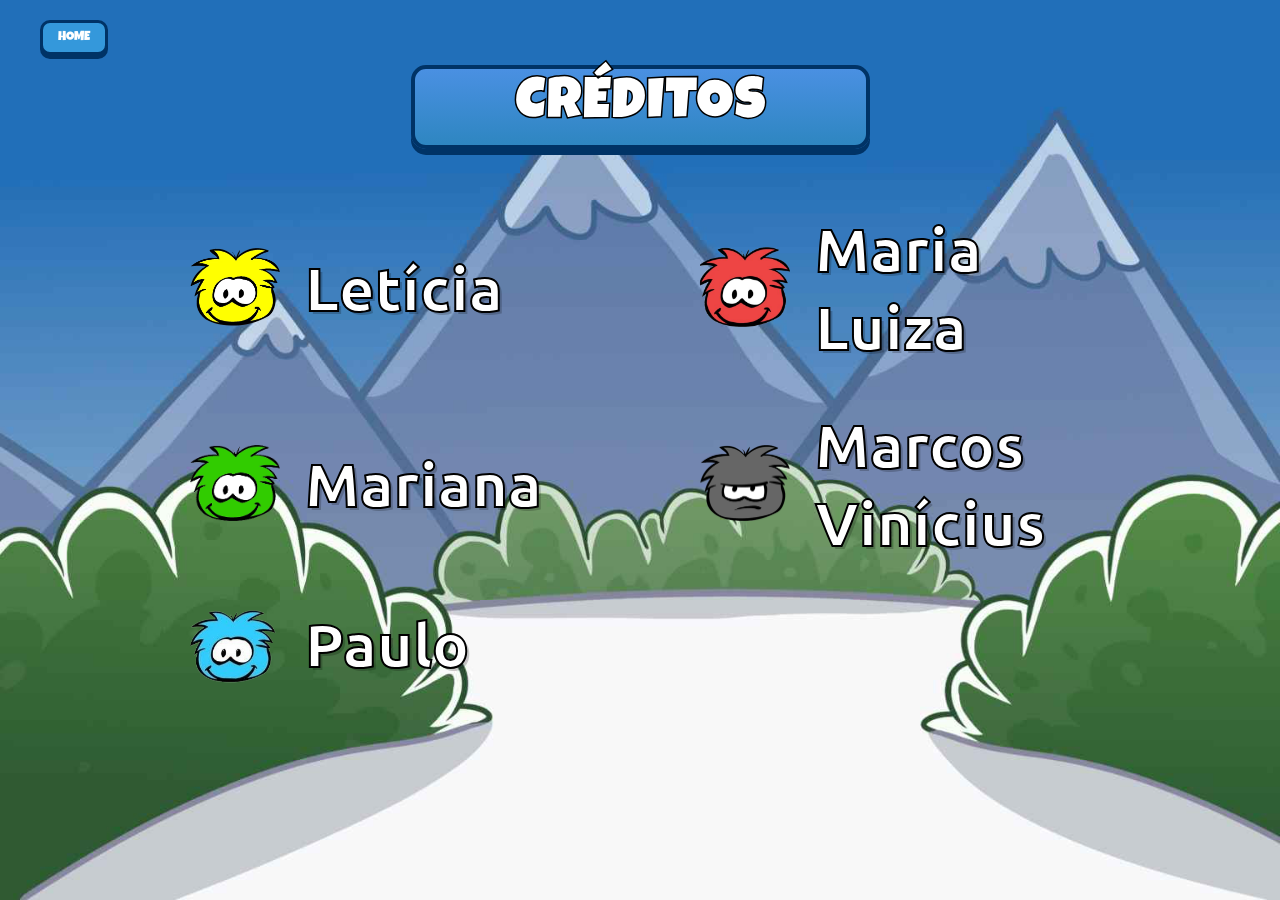
<file: Quiz/html/creditos.html>
<!DOCTYPE html>
<html lang="pt-br">

<head>
    <meta charset="UTF-8">
    <title>Créditos</title>
    <link rel="stylesheet" href="../css/style-creditos.css">
</head>

<body>

    <header>
        <a href="Inicio.html">
            <button id="btn-home">Home</button>
        </a>
    </header>

    <div class="banner-titulo">
        <h2>Créditos</h2>
    </div>

    <main class="grid-creditos">
        <div class="membro-equipe">
            <img src="../css/img/leticia-puffle.png" alt="Puffle Amarelo">
            <span>Letícia</span>
        </div>
        <div class="membro-equipe">
            <img src="../css/img/malu-puffle.png" alt="Puffle Amarelo">
            <span>Maria Luiza</span>
        </div>
        <div class="membro-equipe">
            <img src="../css/img/mariana-puffle.png" alt="Puffle Amarelo">
            <span>Mariana</span>
        </div>
        <div class="membro-equipe">
            <img src="../css/img/marcos-puffle.png" alt="Puffle Amarelo">
            <span>Marcos Vinícius</span>
        </div>
        <div class="membro-equipe">
            <img src="../css/img/paulo-puffle.png" alt="Puffle Amarelo">
            <span>Paulo</span>
        </div>
    </main>
</body>

</html>
</file>
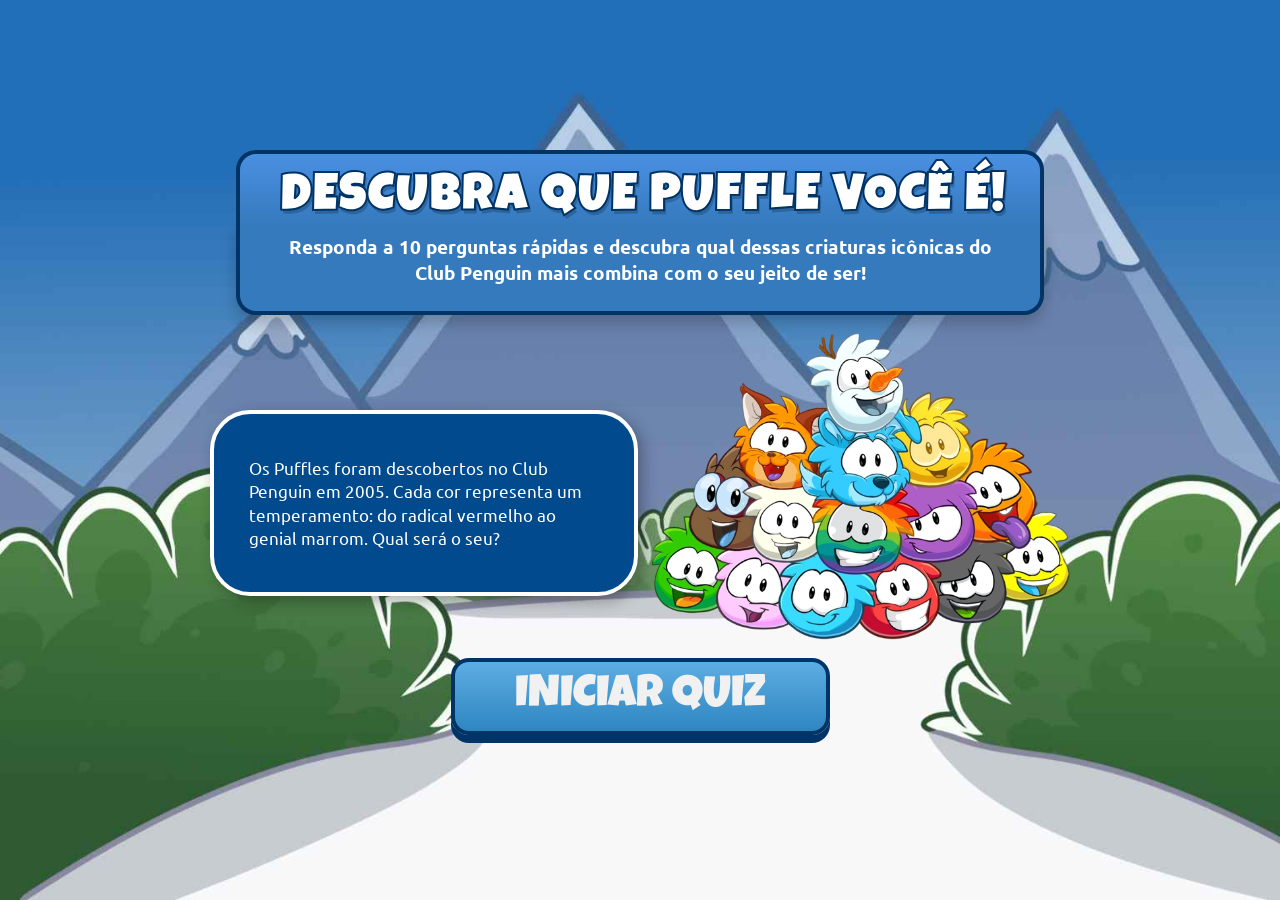
<file: Quiz/html/Inicio.html>
<!DOCTYPE html>
<html lang="pt-br">

<head>
    <meta charset="UTF-8">
    <title>Home</title>
    <link rel="stylesheet" href="../css/style-inicio.css">
</head>

<body>

    <div id="container">


        <div id="titulo">
            <h1>DESCUBRA QUE PUFFLE VOCÊ É!</h1>
        </div>


        <div id="subtitulo">
            <p>
                Responda a 10 perguntas rápidas e descubra qual dessas criaturas
                icônicas do Club Penguin mais combina com o seu jeito de ser!
            </p>
        </div>


        <div id="descricao">
            <p>
                Os Puffles foram descobertos no Club Penguin em 2005.
                Cada cor representa um temperamento: do radical vermelho
                ao genial marrom. Qual será o seu?
            </p>
        </div>

        <img src="../css/img/puffles-juntos.png" alt="Imagem dos puffles juntos" class="puffles-img">

        <div id="botao">
            <a href="quiz.html">
                <button>INICIAR QUIZ</button>
            </a>
        </div>

    </div>
</body>

</html>
</file>
<file: Quiz/css/style-creditos.css>
@import url('https://fonts.googleapis.com/css2?family=Luckiest+Guy&family=Ubuntu:wght@700&display=swap');

body {
    margin: 0;
    padding: 0;
    display: flex;
    flex-direction: column;
    align-items: center;
    min-height: 100vh;
    font-family: 'Ubuntu', sans-serif;
    background-image: url('img/fundo.png'); 
    background-size: cover;
    background-position: center;
    overflow: hidden;
}

header {
    width: 100%;
    padding: 20px 40px;
    box-sizing: border-box; 
}

#btn-home {
    background: #3498db;
    border: 3px solid #003366;
    border-radius: 10px;
    color: white;
    font-family: 'Luckiest Guy', cursive;
    padding: 8px 15px;
    cursor: pointer;
    box-shadow: 0 4px 0 #003366;
    text-transform: uppercase;
}

#btn-home:active {
    transform: translateY(2px);
    box-shadow: 0 2px 0 #003366;
}

.banner-titulo {
    background: linear-gradient(to bottom, #4a90e2, #2e86c1);
    border: 4px solid #003366;
    border-radius: 15px;
    padding: 10px 100px;
    margin-top: -10px;
    box-shadow: 0 6px 0 #003366;
}

.banner-titulo h2 {
    color: white;
    font-family: 'Luckiest Guy', cursive;
    font-size: 3.5rem;
    margin: 0;
    -webkit-text-stroke: 1.5px #000;
    letter-spacing: 2px;
    text-transform: uppercase;
}

.grid-creditos {
    display: grid;
    grid-template-columns: 1fr 1fr;
    gap: 40px 120px;
    margin-top: 60px;
    width: 80%;
    max-width: 900px;
}

.membro-equipe {
    display: flex;
    align-items: center;
    gap: 25px;
}

.membro-equipe img {
    width: 90px;
    height: auto;
}

.membro-equipe span {
    color: white;
    font-size: 3.8rem;
    font-weight: bold;
    -webkit-text-stroke: 2px #000;
    text-shadow: 3px 3px 0px rgba(0,0,0,0.2);
}

hr { display: none; }
</file>
<file: Quiz/css/style-inicio.css>
@import url('https://fonts.googleapis.com/css2?family=Luckiest+Guy&family=Ubuntu:wght@700&display=swap');

body {
    margin: 0;
    padding: 0;
    display: flex;
    justify-content: center;
    align-items: center;
    min-height: 100vh;
    background-image: url('img/fundo.png'); 
    background-size: cover;
    background-position: center;
    font-family: 'Ubuntu', sans-serif;
    overflow: hidden;
}

#container {
    width: 900px;
    height: 600px;
    position: relative;
    display: flex;
    flex-direction: column;
    align-items: center;
}

#titulo {
    background: linear-gradient(to bottom, #4a90e2, #357abd);
    border: 4px solid #003366;
    border-bottom: none; 
    border-radius: 20px 20px 0 0;
    padding: 20px 40px 0 40px;
    text-align: center;
    color: white;
    width: 80%;
    z-index: 2;
    margin: 0 auto;
}

#titulo h1 {
    font-family: 'Luckiest Guy', cursive;
    font-size: 3.2rem;
    margin: 0;
    -webkit-text-stroke: 2px #003366;
    text-shadow: 2px 4px 0px rgba(0,0,0,0.2);
    letter-spacing: 2px;
    white-space: nowrap; 
}

#subtitulo {
    background: #357abd; 
    border: 4px solid #003366;
    border-top: none; 
    border-radius: 0 0 20px 20px;
    padding: 10px 40px 25px 40px;
    text-align: center;
    color: white;
    width: 80%;
    box-shadow: 0 8px 15px rgba(0, 0, 0, 0.2);
    margin: -1px auto 40px auto; 
}

#subtitulo p {
    margin: 0;
    font-size: 1.2rem;
    font-weight: 700;
}

#descricao {
    background-color: #004a8d;
    border: 4px solid white;
    border-radius: 40px;
    padding: 25px 35px;
    color: white;
    width: 350px;
    position: absolute;
    left: 20px;
    top: 260px; 
    line-height: 1.4;
    font-size: 1.05rem;
    box-shadow: 5px 5px 15px rgba(0, 0, 0, 0.3);
    z-index: 5;
}

.puffles-img {
    position: absolute;
    right: 20px;           
    bottom: 110px;      
    width: 420px;     
    z-index: 1;         
    pointer-events: none; 
}

#botao {
    position: absolute;
    bottom: 15px;
    z-index: 10;
}

#botao button {
    background: linear-gradient(to bottom, #5dade2, #2e86c1);
    color: #f1f1f1;
    font-family: 'Luckiest Guy', cursive;
    font-size: 2.8rem;
    padding: 12px 60px;
    border: 4px solid #003366;
    border-radius: 18px;
    cursor: pointer;
    box-shadow: 0 8px 0 #003366;
    transition: all 0.1s ease-in-out;
}

#botao button:hover {
    background: linear-gradient(to bottom, #aed6f1, #5dade2);
    transform: scale(1.03);
}

#botao button:active {
    transform: translateY(6px);
    box-shadow: 0 2px 0 #003366;
}

#botao a {
    text-decoration: none;
    display: inline-block;
}
</file>
